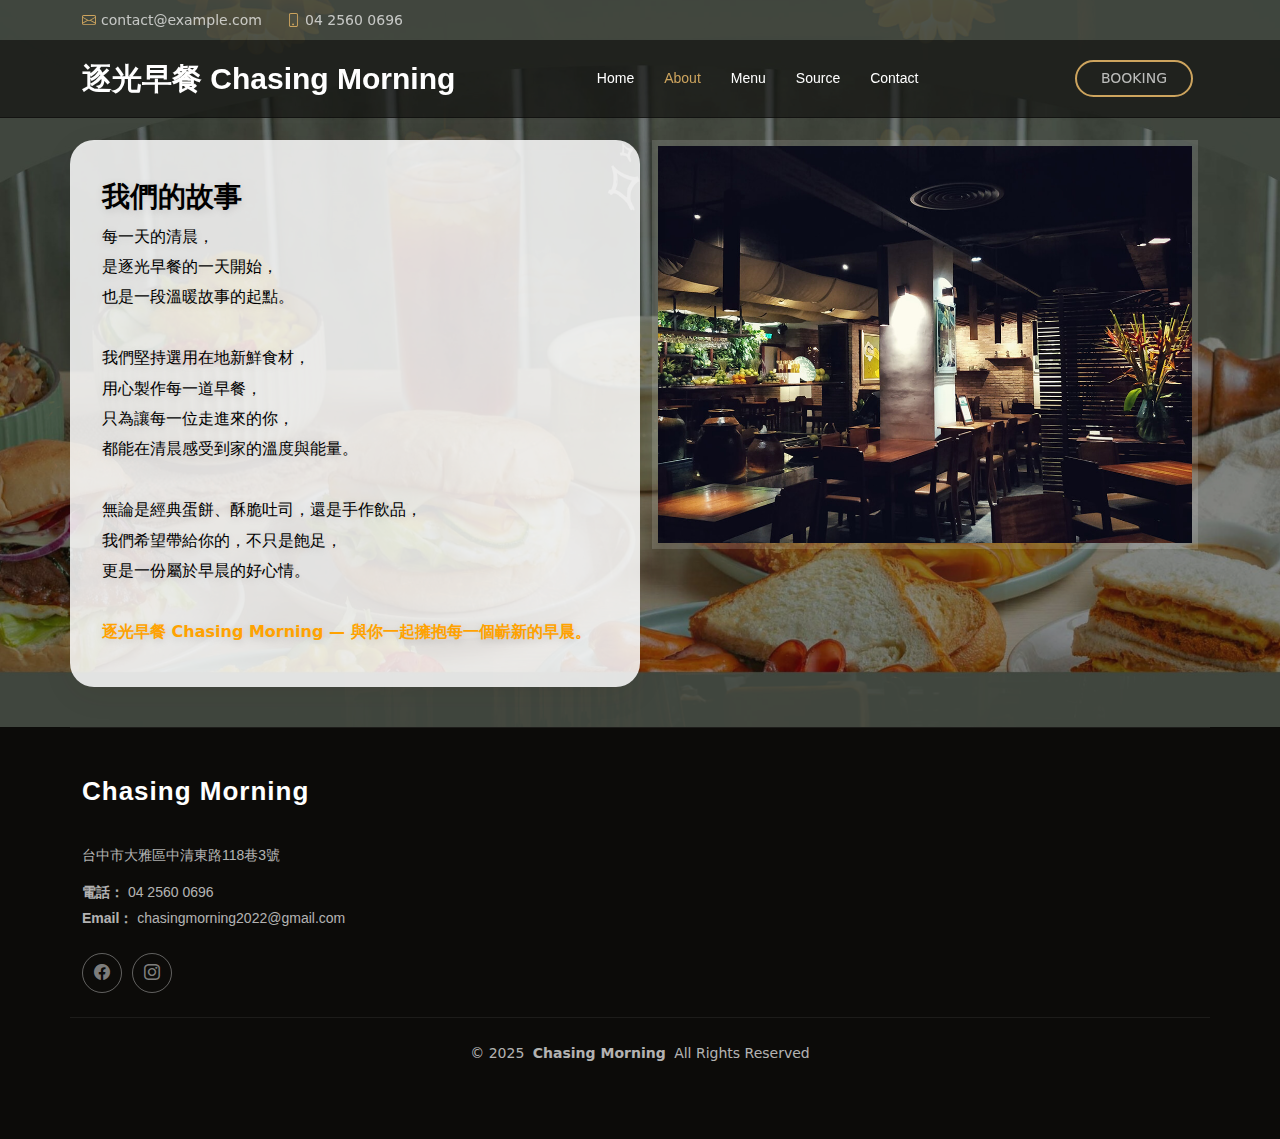
<file: about.html>
<!DOCTYPE html>
<html lang="en">

<head>
  <meta charset="utf-8">
  <meta content="width=device-width, initial-scale=1.0" name="viewport">
  <title>About - 逐光早餐 Chasing Morning</title>
  <meta name="description" content="">
  <meta name="keywords" content="">

  <link href="assets/img/favicon.png" rel="icon">
  <link href="assets/img/apple-touch-icon.png" rel="apple-touch-icon">

  <link href="C:/Users/user/OneDrive/文件/web_class/web_class/assets/css/google.css" rel="stylesheet">

  <link href="assets/vendor/bootstrap/css/bootstrap.min.css" rel="stylesheet">
  <link href="assets/vendor/bootstrap-icons/bootstrap-icons.css" rel="stylesheet">
  <link href="assets/vendor/aos/aos.css" rel="stylesheet">
  <link href="assets/vendor/glightbox/css/glightbox.min.css" rel="stylesheet">
  <link href="assets/vendor/swiper/swiper-bundle.min.css" rel="stylesheet">
  <link href="assets/css/main.css" rel="stylesheet">
</head>

<body class="index-page">

  <header id="header" class="header fixed-top">
    <div class="topbar d-flex align-items-center">
      <div class="container d-flex justify-content-center justify-content-md-between">
        <div class="contact-info d-flex align-items-center">
          <i class="bi bi-envelope d-flex align-items-center"><a
              href="mailto:contact@example.com">contact@example.com</a></i>
          <i class="bi bi-phone d-flex align-items-center ms-4"><span>04 2560 0696</span></i>
        </div>

      </div>
    </div>

    <div class="branding d-flex align-items-cente">
      <div class="container position-relative d-flex align-items-center justify-content-between">
        <a href="index.html" class="logo d-flex align-items-center me-auto me-xl-0">
          <h1 class="sitename">逐光早餐 Chasing Morning</h1>
        </a>

        <nav id="navmenu" class="navmenu">
          <ul>
            <li><a href="index.html">Home</a></li>
            <li><a href="about.html" class="active">About</a></li>
            <li><a href="menu.html">Menu</a></li>
            <li><a href="source.html">Source</a></li>
            <li><a href="contact.html">Contact</a></li>
          </ul>
          <i class="mobile-nav-toggle d-xl-none bi bi-list"></i>
        </nav>

        <a class="btn-book-a-table d-none d-xl-block"
          href="https://store.dudooeat.com/order/store/d5d307f9c2fc49539fd264af4d002d54">Booking</a>
      </div>
    </div>
  </header>

  <main class="main">

<section id="about" class="about section" style="position: relative; padding-top: 140px; padding-bottom: 40px;">
  <!-- 背景圖片 -->
  <div class="about-overlay" style="
    background: url('assets/img/cover.jpg') center/cover no-repeat;
    position: absolute;
    top: 0; left: 0; right: 0; bottom: 0;
    z-index: 1;
    opacity: 0.5;
  "></div>

  <div class="container" style="position: relative; z-index: 2;">
    <div class="row gy-4">
      <div class="col-lg-6 order-1 order-lg-2">
        <img src="assets/img/about.jpg" class="img-fluid about-img" alt="逐光早餐內部空間">
      </div>
      <div class="col-lg-6 order-2 order-lg-1 content">
        <h3 style="color: #000000;">我們的故事</h3>
        <p style="color: #000000; line-height: 1.9;">
          每一天的清晨，<br>
          是逐光早餐的一天開始，<br>
          也是一段溫暖故事的起點。<br><br>
          我們堅持選用在地新鮮食材，<br>
          用心製作每一道早餐，<br>
          只為讓每一位走進來的你，<br>
          都能在清晨感受到家的溫度與能量。<br><br>
          無論是經典蛋餅、酥脆吐司，還是手作飲品，<br>
          我們希望帶給你的，不只是飽足，<br>
          更是一份屬於早晨的好心情。<br><br>
          <span style="font-weight:600; color:#ffa200;">
            逐光早餐 Chasing Morning — 與你一起擁抱每一個嶄新的早晨。
          </span>
        </p>
      </div>
    </div>
  </div>
</section>



  </main>

  <footer id="footer" class="footer">
    <div class="container footer-top">
      <div class="row gy-4">
        <div class="col-lg-4 col-md-6 footer-about">
          <a href="index.html" class="logo d-flex align-items-center"><span class="sitename">Chasing Morning</span></a>
          <div class="footer-contact pt-3">
            <p>台中市大雅區中清東路118巷3號</p>
            <p class="mt-3"><strong>電話：</strong> <span>04 2560 0696</span></p>
            <p><strong>Email：</strong> <span>chasingmorning2022@gmail.com</span></p>
          </div>
          <div class="social-links d-flex mt-4">
            <a href="https://www.facebook.com/chasingmorning2022/"><i class="bi bi-facebook"></i></a>
            <a href="https://www.instagram.com/chasing_morning/"><i class="bi bi-instagram"></i></a>
          </div>
        </div>
      </div>
    </div>
    <div class="container copyright text-center mt-4">
      <p>© 2025 <strong class="px-1">Chasing Morning</strong> All Rights Reserved</p>
    </div>
  </footer>

  <!-- Vendor JS Files -->
  <script src="assets/vendor/bootstrap/js/bootstrap.bundle.min.js"></script>
  <script src="assets/vendor/php-email-form/validate.js"></script>
  <script src="assets/vendor/aos/aos.js"></script>
  <script src="assets/vendor/glightbox/js/glightbox.min.js"></script>
  <script src="assets/vendor/imagesloaded/imagesloaded.pkgd.min.js"></script>
  <script src="assets/vendor/isotope-layout/isotope.pkgd.min.js"></script>
  <script src="assets/vendor/swiper/swiper-bundle.min.js"></script>
  <script src="assets/js/main.js"></script>

</body>

</html>
</file>
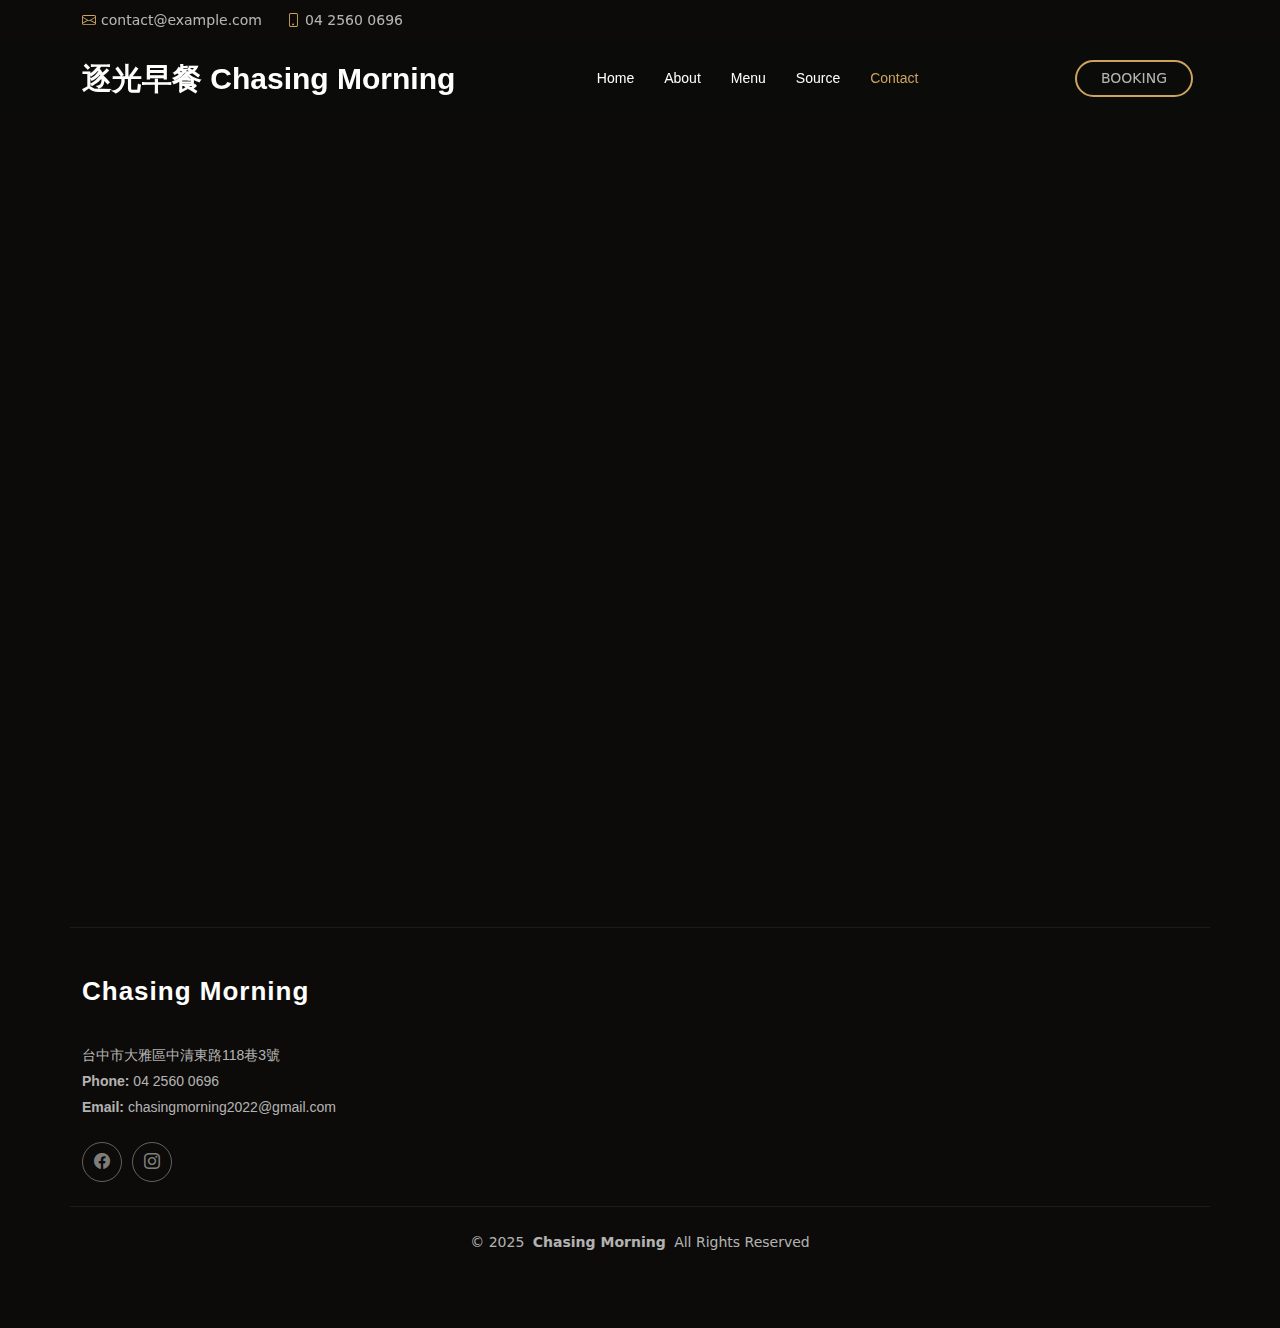
<file: contact.html>
<!DOCTYPE html>
<html lang="en">

<head>
  <meta charset="utf-8">
  <meta content="width=device-width, initial-scale=1.0" name="viewport">
  <title>Contact - 逐光早餐 Chasing Morning</title>
  <meta name="description" content="">
  <meta name="keywords" content="">

  <link href="assets/img/favicon.png" rel="icon">
  <link href="assets/img/apple-touch-icon.png" rel="apple-touch-icon">

  <link href="C:/Users/user/OneDrive/文件/web_class/web_class/assets/css/google.css" rel="stylesheet">

  <link href="assets/vendor/bootstrap/css/bootstrap.min.css" rel="stylesheet">
  <link href="assets/vendor/bootstrap-icons/bootstrap-icons.css" rel="stylesheet">
  <link href="assets/vendor/aos/aos.css" rel="stylesheet">
  <link href="assets/vendor/glightbox/css/glightbox.min.css" rel="stylesheet">
  <link href="assets/vendor/swiper/swiper-bundle.min.css" rel="stylesheet">
  <link href="assets/css/main.css" rel="stylesheet">
</head>

<body class="index-page">

  <!-- ======= Header ======= -->
  <header id="header" class="header fixed-top">
    <div class="topbar d-flex align-items-center">
      <div class="container d-flex justify-content-center justify-content-md-between">
        <div class="contact-info d-flex align-items-center">
          <i class="bi bi-envelope d-flex align-items-center"><a
              href="mailto:contact@example.com">contact@example.com</a></i>
          <i class="bi bi-phone d-flex align-items-center ms-4"><span>04 2560 0696</span></i>
        </div>
        
      </div>
    </div>

    <div class="branding d-flex align-items-cente">
      <div class="container position-relative d-flex align-items-center justify-content-between">
        <a href="index.html" class="logo d-flex align-items-center me-auto me-xl-0">
          <h1 class="sitename">逐光早餐 Chasing Morning</h1>
        </a>

        <nav id="navmenu" class="navmenu">
          <ul>
            <li><a href="index.html">Home</a></li>
            <li><a href="about.html">About</a></li>
            <li><a href="menu.html">Menu</a></li>
            <li><a href="source.html">Source</a></li>
            <li><a href="contact.html" class="active">Contact</a></li>
          </ul>
          <i class="mobile-nav-toggle d-xl-none bi bi-list"></i>
        </nav>

        <a class="btn-book-a-table d-none d-xl-block"
          href="https://store.dudooeat.com/order/store/d5d307f9c2fc49539fd264af4d002d54">Booking</a>
      </div>
    </div>
  </header><!-- End Header -->

  <main class="main">

    <!-- ======= Book A Table Section ======= -->
    <section id="book-a-table" class="book-a-table section">
      <iframe
        src="https://www.google.com/maps/embed?pb=!1m18!1m12!1m3!1d3638.5599373495606!2d120.64596707590752!3d24.222187270499653!2m3!1f0!2f0!3f0!3m2!1i1024!2i768!4f13.1!3m3!1m2!1s0x346917b7aba292d7%3A0x8fb8da4afc107de4!2z6YCQ5YWJ5pep6aSQIO-9nCDlj7DkuK3lpKfpm4XvvIjlhazkvJHml6Xoq4vopovlhazlkYrvvIk!5e0!3m2!1szh-TW!2stw!4v1748431512292!5m2!1szh-TW!2stw"
        width="1920" height="800" style="border:0; padding: 30px;" allowfullscreen="" loading="lazy"
        referrerpolicy="no-referrer-when-downgrade"></iframe>
    </section><!-- End Book A Table Section -->


  </main>

  <footer id="footer" class="footer">
    <div class="container footer-top">
      <div class="row gy-4">
        <div class="col-lg-4 col-md-6 footer-about">
          <a href="index.html" class="logo d-flex align-items-center"><span class="sitename">Chasing Morning</span></a>
          <div class="footer-contact pt-3">
            <p>台中市大雅區中清東路118巷3號</p>
            <p><strong>Phone:</strong> 04 2560 0696</p>
            <p><strong>Email:</strong> chasingmorning2022@gmail.com</p>
          </div>
          <div class="social-links d-flex mt-4">
            <a href="https://www.facebook.com/chasingmorning2022/"><i class="bi bi-facebook"></i></a>
            <a href="https://www.instagram.com/chasing_morning/"><i class="bi bi-instagram"></i></a>
          </div>
        </div>
      </div>
    </div>
    <div class="container copyright text-center mt-4">
      <p>© 2025 <strong class="px-1">Chasing Morning</strong> All Rights Reserved</p>
    </div>
  </footer>

  <script src="assets/vendor/bootstrap/js/bootstrap.bundle.min.js"></script>
  <script src="assets/vendor/php-email-form/validate.js"></script>
  <script src="assets/vendor/aos/aos.js"></script>
  <script src="assets/vendor/glightbox/js/glightbox.min.js"></script>
  <script src="assets/vendor/imagesloaded/imagesloaded.pkgd.min.js"></script>
  <script src="assets/vendor/isotope-layout/isotope.pkgd.min.js"></script>
  <script src="assets/vendor/swiper/swiper-bundle.min.js"></script>
  <script src="assets/js/main.js"></script>

</body>

</html>
</file>
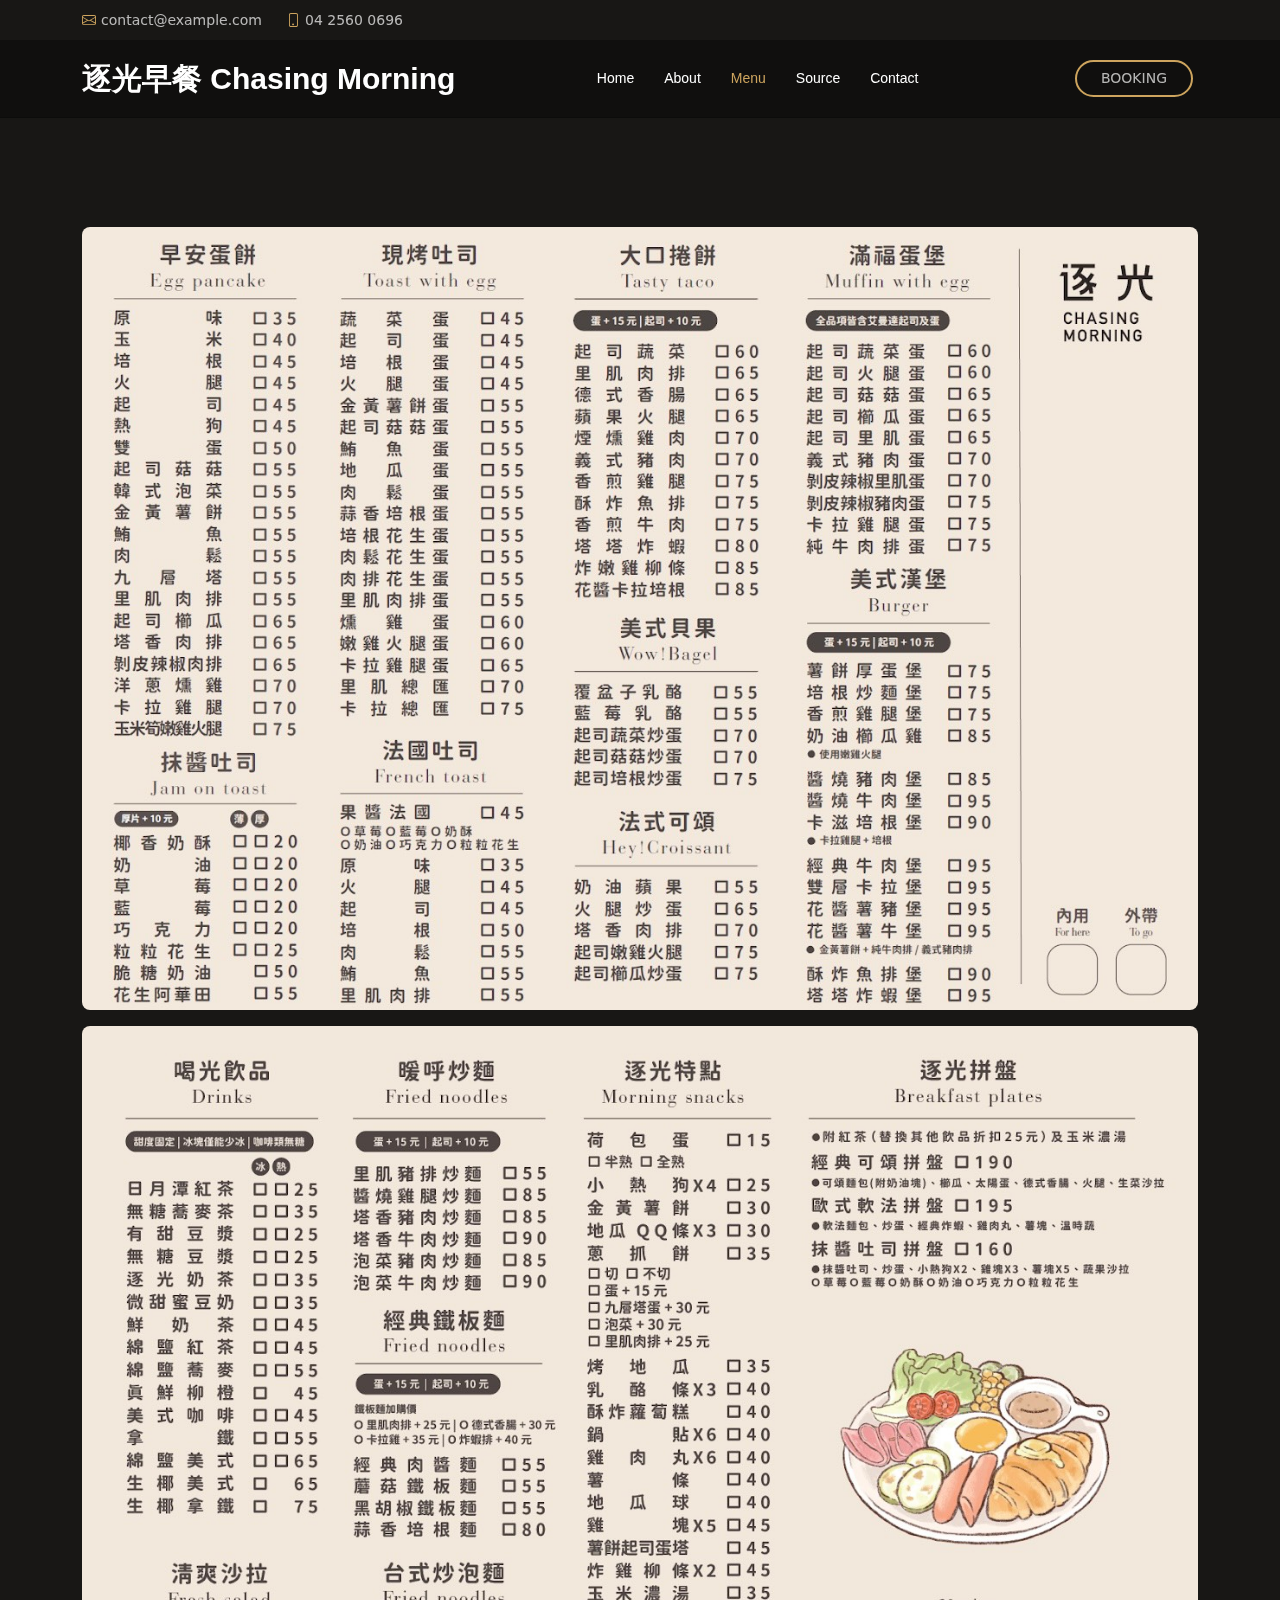
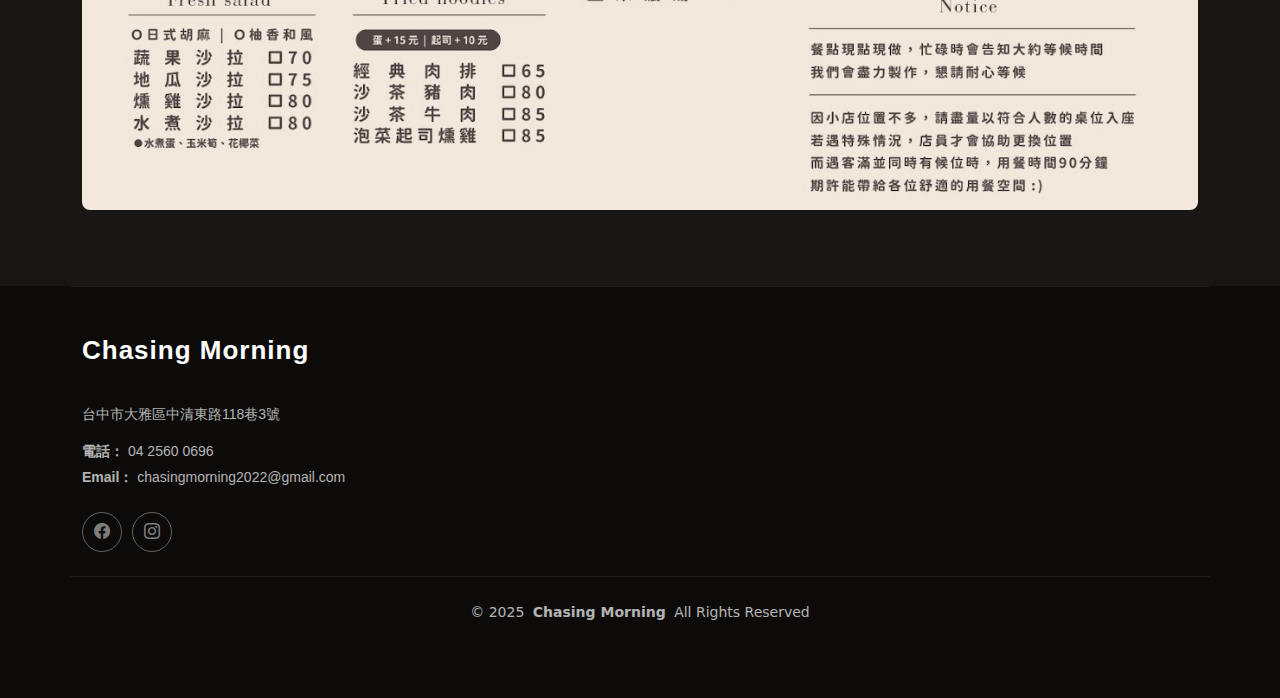
<file: menu.html>
<!DOCTYPE html>
<html lang="en">

<head>
  <meta charset="utf-8">
  <meta content="width=device-width, initial-scale=1.0" name="viewport">
  <title>Menu - 逐光早餐 Chasing Morning</title>
  <meta name="description" content="">
  <meta name="keywords" content="">

  <link href="assets/img/favicon.png" rel="icon">
  <link href="assets/img/apple-touch-icon.png" rel="apple-touch-icon">

  <link href="C:/Users/user/OneDrive/文件/web_class/web_class/assets/css/google.css" rel="stylesheet">

  <link href="assets/vendor/bootstrap/css/bootstrap.min.css" rel="stylesheet">
  <link href="assets/vendor/bootstrap-icons/bootstrap-icons.css" rel="stylesheet">
  <link href="assets/vendor/aos/aos.css" rel="stylesheet">
  <link href="assets/vendor/glightbox/css/glightbox.min.css" rel="stylesheet">
  <link href="assets/vendor/swiper/swiper-bundle.min.css" rel="stylesheet">
  <link href="assets/css/main.css" rel="stylesheet">
</head>

<body class="index-page">

  <header id="header" class="header fixed-top">
    <div class="topbar d-flex align-items-center">
      <div class="container d-flex justify-content-center justify-content-md-between">
        <div class="contact-info d-flex align-items-center">
          <i class="bi bi-envelope d-flex align-items-center"><a
              href="mailto:contact@example.com">contact@example.com</a></i>
          <i class="bi bi-phone d-flex align-items-center ms-4"><span>04 2560 0696</span></i>
        </div>
        
      </div>
    </div>

    <div class="branding d-flex align-items-cente">
      <div class="container position-relative d-flex align-items-center justify-content-between">
        <a href="index.html" class="logo d-flex align-items-center me-auto me-xl-0">
          <h1 class="sitename">逐光早餐 Chasing Morning</h1>
        </a>

        <nav id="navmenu" class="navmenu">
          <ul>
            <li><a href="index.html">Home</a></li>
            <li><a href="about.html">About</a></li>
            <li><a href="menu.html" class="active">Menu</a></li>
            <li><a href="source.html">Source</a></li>
            <li><a href="contact.html">Contact</a></li>
          </ul>
          <i class="mobile-nav-toggle d-xl-none bi bi-list"></i>
        </nav>

        <a class="btn-book-a-table d-none d-xl-block"
          href="https://store.dudooeat.com/order/store/d5d307f9c2fc49539fd264af4d002d54">Booking</a>
      </div>
    </div>
  </header>

  <main class="main">

    <!-- ======= Menu Section ======= -->
    <section id="menu" class="menu section">
      <div class="container section-title" data-aos="fade-up">
        <h2>Menu</h2>
        <p>Check Our Tasty Menu</p>
      </div>

      <div class="container isotope-layout" data-default-filter="*" data-layout="masonry" data-sort="original-order">
        <div class="row" data-aos="fade-up" data-aos-delay="100">
          <div class="col-lg-12 d-flex justify-content-center">
            <ul class="menu-filters isotope-filters">
              <li data-filter="*" class="filter-active">All</li>
              <li data-filter=".filter-starters">Starters</li>
              <li data-filter=".filter-salads">Salads</li>
              <li data-filter=".filter-specialty">Specialty</li>
            </ul>
          </div>
        </div>

        <div class="banner-container">
          <img src="assets/img/menu.jpg" alt="主Banner" class="banner-img" />
          <img src="assets/img/menu2.jpg" alt="副Banner" class="banner-img" />
        </div>
      </div>
    </section><!-- End Menu Section -->

  </main>

  <footer id="footer" class="footer">
    <div class="container footer-top">
      <div class="row gy-4">
        <div class="col-lg-4 col-md-6 footer-about">
          <a href="index.html" class="logo d-flex align-items-center"><span class="sitename">Chasing Morning</span></a>
          <div class="footer-contact pt-3">
            <p>台中市大雅區中清東路118巷3號</p>
            <p class="mt-3"><strong>電話：</strong> <span>04 2560 0696</span></p>
            <p><strong>Email：</strong> <span>chasingmorning2022@gmail.com</span></p>
          </div>
          <div class="social-links d-flex mt-4">
            <a href="https://www.facebook.com/chasingmorning2022/"><i class="bi bi-facebook"></i></a>
            <a href="https://www.instagram.com/chasing_morning/"><i class="bi bi-instagram"></i></a>
          </div>
        </div>
      </div>
    </div>
    <div class="container copyright text-center mt-4">
      <p>© 2025 <strong class="px-1">Chasing Morning</strong> All Rights Reserved</p>
    </div>
  </footer>

  <script src="assets/vendor/bootstrap/js/bootstrap.bundle.min.js"></script>
  <script src="assets/vendor/php-email-form/validate.js"></script>
  <script src="assets/vendor/aos/aos.js"></script>
  <script src="assets/vendor/glightbox/js/glightbox.min.js"></script>
  <script src="assets/vendor/imagesloaded/imagesloaded.pkgd.min.js"></script>
  <script src="assets/vendor/isotope-layout/isotope.pkgd.min.js"></script>
  <script src="assets/vendor/swiper/swiper-bundle.min.js"></script>
  <script src="assets/js/main.js"></script>

</body>

</html>
</file>
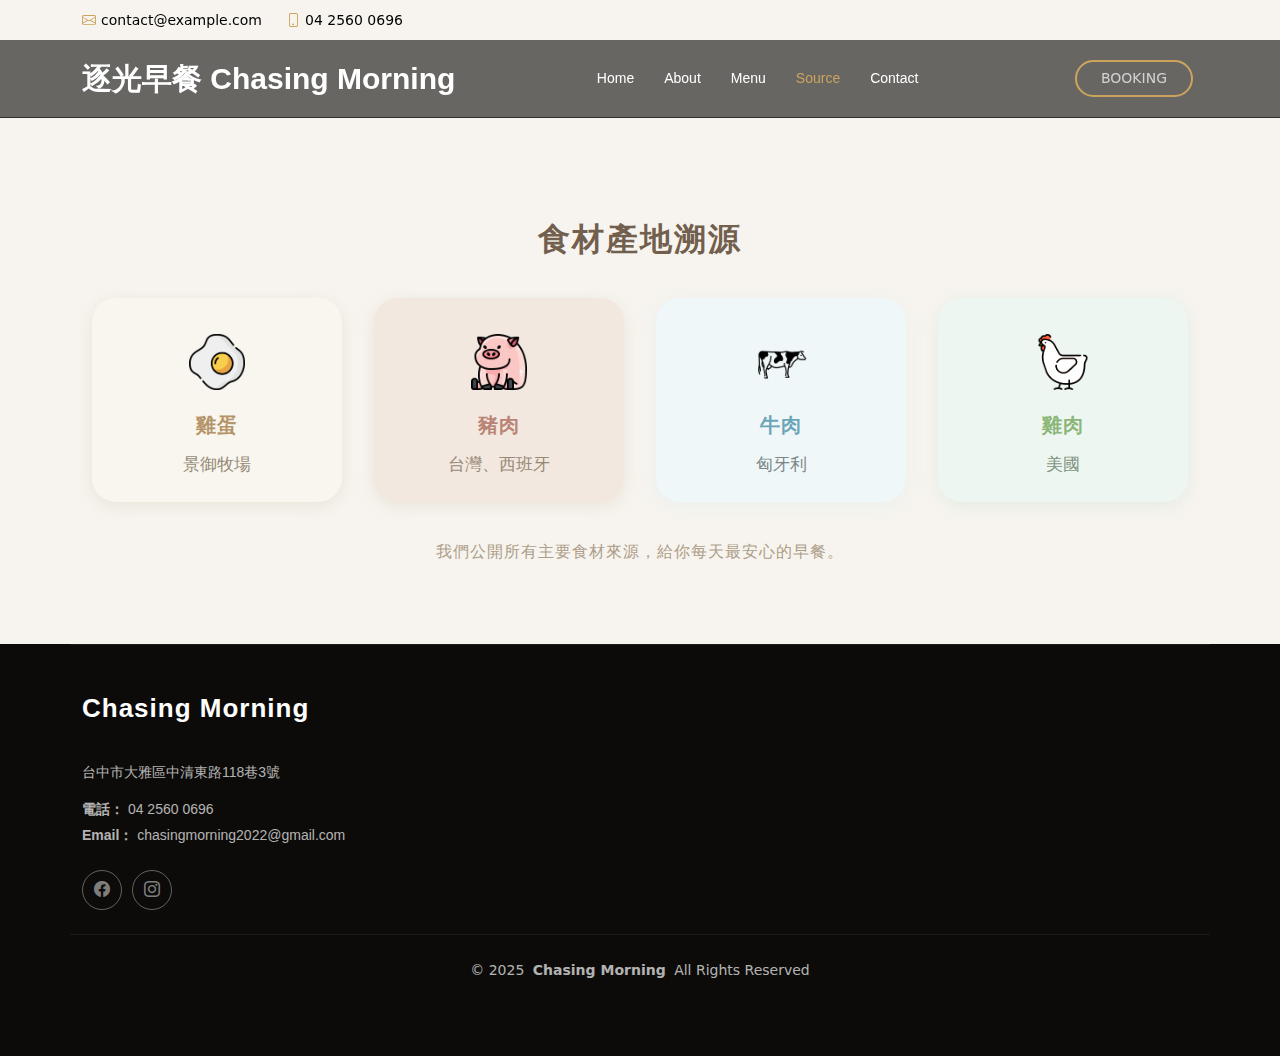
<file: source.html>
<!DOCTYPE html>
<html lang="en">

<head>
  <meta charset="utf-8">
  <meta content="width=device-width, initial-scale=1.0" name="viewport">
  <title>Source - 逐光早餐 Chasing Morning</title>
  <meta name="description" content="">
  <meta name="keywords" content="">

  <link href="assets/img/favicon.png" rel="icon">
  <link href="assets/img/apple-touch-icon.png" rel="apple-touch-icon">

  <link href="C:/Users/user/OneDrive/文件/web_class/web_class/assets/css/google.css" rel="stylesheet">

  <link href="assets/vendor/bootstrap/css/bootstrap.min.css" rel="stylesheet">
  <link href="assets/vendor/bootstrap-icons/bootstrap-icons.css" rel="stylesheet">
  <link href="assets/vendor/aos/aos.css" rel="stylesheet">
  <link href="assets/vendor/glightbox/css/glightbox.min.css" rel="stylesheet">
  <link href="assets/vendor/swiper/swiper-bundle.min.css" rel="stylesheet">
  <link href="assets/css/main.css" rel="stylesheet">
</head>

<body class="index-page">

  <!-- ======= Header ======= -->
  <header id="header" class="header fixed-top">
    <div class="topbar d-flex align-items-center">
      <div class="container d-flex justify-content-center justify-content-md-between">
        <div class="contact-info d-flex align-items-center">
          <i class="bi bi-envelope d-flex align-items-center"><a
              href="mailto:contact@example.com" style="color: black;">contact@example.com</a></i>
          <i class="bi bi-phone d-flex align-items-center ms-4"><span style="color: black;">04 2560 0696</span></i>
        </div>

      </div>
    </div>

    <div class="branding d-flex align-items-cente">
      <div class="container position-relative d-flex align-items-center justify-content-between">
        <a href="index.html" class="logo d-flex align-items-center me-auto me-xl-0">
          <h1 class="sitename">逐光早餐 Chasing Morning</h1>
        </a>

        <nav id="navmenu" class="navmenu">
          <ul>
            <li><a href="index.html">Home</a></li>
            <li><a href="about.html">About</a></li>
            <li><a href="menu.html">Menu</a></li>
            <li><a href="source.html" class="active">Source</a></li>
            <li><a href="contact.html">Contact</a></li>
          </ul>
          <i class="mobile-nav-toggle d-xl-none bi bi-list"></i>
        </nav>

        <a class="btn-book-a-table d-none d-xl-block"
          href="https://store.dudooeat.com/order/store/d5d307f9c2fc49539fd264af4d002d54">Booking</a>
      </div>
    </div>
  </header><!-- End Header -->

  <main class="main">

    <!-- ======= Source Section ======= -->
    <section id="source" style="background: #f7f4ef; padding: 80px 0;">
  <div class="container">
    <h2 style="font-family:'Noto Serif TC',serif;font-weight:700;color:#725f4e;letter-spacing:2px;margin-bottom:2.5rem;text-align:center;padding-top: 140px">
      食材產地溯源
    </h2>
    <div style="display: flex; flex-wrap: wrap; justify-content: center; gap: 32px;">
      <!-- 雞蛋卡片 -->
      <div style="background: #f8f6ee; border-radius: 1.5rem; box-shadow:0 4px 16px #d4cdb560; width: 250px; padding: 36px 20px 24px; text-align:center; display:flex;flex-direction:column;align-items:center;">
        <img src="assets/img/egg.png" alt="雞蛋" style="width:56px; margin-bottom:20px; filter:grayscale(0.1)">
        <div style="font-family:'Noto Serif TC',serif;font-size:1.25rem;font-weight:700;letter-spacing:1px;color:#b49468;">雞蛋</div>
        <div style="margin:12px 0 0;color:#968a78;font-size:1.05rem;font-family:'Noto Serif TC',serif;">景御牧場</div>
      </div>
      <!-- 豬肉卡片 -->
      <div style="background: #f3e8df; border-radius: 1.5rem; box-shadow:0 4px 16px #d4cdb560; width: 250px; padding: 36px 20px 24px; text-align:center; display:flex;flex-direction:column;align-items:center;">
        <img src="assets/img/pig.png" alt="豬肉" style="width:56px; margin-bottom:20px; filter:grayscale(0.1)">
        <div style="font-family:'Noto Serif TC',serif;font-size:1.25rem;font-weight:700;letter-spacing:1px;color:#b98475;">豬肉</div>
        <div style="margin:12px 0 0;color:#968a78;font-size:1.05rem;font-family:'Noto Serif TC',serif;">台灣、西班牙</div>
      </div>
      <!-- 牛肉卡片 -->
      <div style="background: #f0f7f9; border-radius: 1.5rem; box-shadow:0 4px 16px #cbe7ec40; width: 250px; padding: 36px 20px 24px; text-align:center; display:flex;flex-direction:column;align-items:center;">
        <img src="assets/img/cow.png" alt="牛肉" style="width:56px; margin-bottom:20px; filter:grayscale(0.1)">
        <div style="font-family:'Noto Serif TC',serif;font-size:1.25rem;font-weight:700;letter-spacing:1px;color:#6ca5b7;">牛肉</div>
        <div style="margin:12px 0 0;color:#7c8888;font-size:1.05rem;font-family:'Noto Serif TC',serif;">匈牙利</div>
      </div>
      <!-- 雞肉卡片 -->
      <div style="background: #eef6f1; border-radius: 1.5rem; box-shadow:0 4px 16px #c6ded260; width: 250px; padding: 36px 20px 24px; text-align:center; display:flex;flex-direction:column;align-items:center;">
        <img src="assets/img/chicken.png" alt="雞肉" style="width:56px; margin-bottom:20px; filter:grayscale(0.1) brightness(1.3);">
        <div style="font-family:'Noto Serif TC',serif;font-size:1.25rem;font-weight:700;letter-spacing:1px;color:#8bb678;">雞肉</div>
        <div style="margin:12px 0 0;color:#7e947f;font-size:1.05rem;font-family:'Noto Serif TC',serif;">美國</div>
      </div>
    </div>
    <div style="margin-top:38px;text-align:center;color:#ad9e88;font-family:'Noto Serif TC',serif;letter-spacing:1px;font-size:1.03rem;">
      我們公開所有主要食材來源，給你每天最安心的早餐。
    </div>
  </div>
</section>


  </main>

  <!-- ======= Footer ======= -->
  <footer id="footer" class="footer">
    <div class="container footer-top">
      <div class="row gy-4">
        <div class="col-lg-4 col-md-6 footer-about">
          <a href="index.html" class="logo d-flex align-items-center"><span class="sitename">Chasing Morning</span></a>
          <div class="footer-contact pt-3">
            <p>台中市大雅區中清東路118巷3號</p>
            <p class="mt-3"><strong>電話：</strong> <span>04 2560 0696</span></p>
            <p><strong>Email：</strong> <span> chasingmorning2022@gmail.com</span></p>
          </div>
          <div class="social-links d-flex mt-4">
            <a href="https://www.facebook.com/chasingmorning2022/"><i class="bi bi-facebook"></i></a>
            <a href="https://www.instagram.com/chasing_morning/"><i class="bi bi-instagram"></i></a>
          </div>
        </div>
      </div>
    </div>
    <div class="container copyright text-center mt-4">
      <p>© 2025 <strong class="px-1">Chasing Morning</strong> All Rights Reserved</p>
    </div>
  </footer>

  <script src="assets/vendor/bootstrap/js/bootstrap.bundle.min.js"></script>
  <script src="assets/vendor/php-email-form/validate.js"></script>
  <script src="assets/vendor/aos/aos.js"></script>
  <script src="assets/vendor/glightbox/js/glightbox.min.js"></script>
  <script src="assets/vendor/imagesloaded/imagesloaded.pkgd.min.js"></script>
  <script src="assets/vendor/isotope-layout/isotope.pkgd.min.js"></script>
  <script src="assets/vendor/swiper/swiper-bundle.min.js"></script>
  <script src="assets/js/main.js"></script>

</body>

</html>
</file>
<file: assets/css/main.css>
/**
* Template Name: Restaurantly
* Template URL: https://bootstrapmade.com/restaurantly-restaurant-template/
* Updated: Aug 07 2024 with Bootstrap v5.3.3
* Author: BootstrapMade.com
* License: https://bootstrapmade.com/license/
*/

/*--------------------------------------------------------------
# Font & Color Variables
# Help: https://bootstrapmade.com/color-system/
--------------------------------------------------------------*/
/* Fonts */
:root {
  --default-font: "Roboto",  system-ui, -apple-system, "Segoe UI", Roboto, "Helvetica Neue", Arial, "Noto Sans", "Liberation Sans", sans-serif, "Apple Color Emoji", "Segoe UI Emoji", "Segoe UI Symbol", "Noto Color Emoji";
  --heading-font: "Playfair Display",  sans-serif;
  --nav-font: "Poppins",  sans-serif;
}

/* Global Colors - The following color variables are used throughout the website. Updating them here will change the color scheme of the entire website */
:root { 
  --background-color: #0c0b09; /* Background color for the entire website, including individual sections */
  --default-color: rgba(255, 255, 255, 0.7); /* Default color used for the majority of the text content across the entire website */
  --heading-color: #ffffff; /* Color for headings, subheadings and title throughout the website */
  --accent-color: #cda45e; /* Accent color that represents your brand on the website. It's used for buttons, links, and other elements that need to stand out */
  --surface-color: #29261f; /* The surface color is used as a background of boxed elements within sections, such as cards, icon boxes, or other elements that require a visual separation from the global background. */
  --contrast-color: #0c0b09; /* Contrast color for text, ensuring readability against backgrounds of accent, heading, or default colors. */
}

/* Nav Menu Colors - The following color variables are used specifically for the navigation menu. They are separate from the global colors to allow for more customization options */
:root {
  --nav-color: #ffffff;  /* The default color of the main navmenu links */
  --nav-hover-color: #cda45e; /* Applied to main navmenu links when they are hovered over or active */
  --nav-mobile-background-color: #29261f; /* Used as the background color for mobile navigation menu */
  --nav-dropdown-background-color: #29261f; /* Used as the background color for dropdown items that appear when hovering over primary navigation items */
  --nav-dropdown-color: #ffffff; /* Used for navigation links of the dropdown items in the navigation menu. */
  --nav-dropdown-hover-color: #cda45e; /* Similar to --nav-hover-color, this color is applied to dropdown navigation links when they are hovered over. */
}

/* Color Presets - These classes override global colors when applied to any section or element, providing reuse of the sam color scheme. */

.light-background {
  --background-color: #29261f;
  --surface-color: #464135;
}

.dark-background {
  --background-color: #000000;
  --default-color: #ffffff;
  --heading-color: #ffffff;
  --surface-color: #1a1a1a;
  --contrast-color: #ffffff;
}

/* Smooth scroll */
:root {
  scroll-behavior: smooth;
}

/*--------------------------------------------------------------
# General Styling & Shared Classes
--------------------------------------------------------------*/
body {
  color: var(--default-color);
  background-color: var(--background-color);
  font-family: var(--default-font);
}

a {
  color: var(--accent-color);
  text-decoration: none;
  transition: 0.3s;
}

a:hover {
  color: color-mix(in srgb, var(--accent-color), transparent 25%);
  text-decoration: none;
}

h1,
h2,
h3,
h4,
h5,
h6 {
  color: var(--heading-color);
  font-family: var(--heading-font);
}

/* PHP Email Form Messages
------------------------------*/
.php-email-form .error-message {
  display: none;
  background: #df1529;
  color: #ffffff;
  text-align: left;
  padding: 15px;
  margin-bottom: 24px;
  font-weight: 600;
}

.php-email-form .sent-message {
  display: none;
  color: #ffffff;
  background: #059652;
  text-align: center;
  padding: 15px;
  margin-bottom: 24px;
  font-weight: 600;
}

.php-email-form .loading {
  display: none;
  background: var(--surface-color);
  text-align: center;
  padding: 15px;
  margin-bottom: 24px;
}

.php-email-form .loading:before {
  content: "";
  display: inline-block;
  border-radius: 50%;
  width: 24px;
  height: 24px;
  margin: 0 10px -6px 0;
  border: 3px solid var(--accent-color);
  border-top-color: var(--surface-color);
  animation: php-email-form-loading 1s linear infinite;
}

@keyframes php-email-form-loading {
  0% {
    transform: rotate(0deg);
  }

  100% {
    transform: rotate(360deg);
  }
}

/* Pulsating Play Button
------------------------------*/
.pulsating-play-btn {
  width: 94px;
  height: 94px;
  background: radial-gradient(var(--accent-color) 50%, color-mix(in srgb, var(--accent-color), transparent 75%) 52%);
  border-radius: 50%;
  display: block;
  position: relative;
  overflow: hidden;
}

.pulsating-play-btn:before {
  content: "";
  position: absolute;
  width: 120px;
  height: 120px;
  animation-delay: 0s;
  animation: pulsate-play-btn 2s;
  animation-direction: forwards;
  animation-iteration-count: infinite;
  animation-timing-function: steps;
  opacity: 1;
  border-radius: 50%;
  border: 5px solid color-mix(in srgb, var(--accent-color), transparent 30%);
  top: -15%;
  left: -15%;
  background: rgba(198, 16, 0, 0);
}

.pulsating-play-btn:after {
  content: "";
  position: absolute;
  left: 50%;
  top: 50%;
  transform: translateX(-40%) translateY(-50%);
  width: 0;
  height: 0;
  border-top: 10px solid transparent;
  border-bottom: 10px solid transparent;
  border-left: 15px solid #fff;
  z-index: 100;
  transition: all 400ms cubic-bezier(0.55, 0.055, 0.675, 0.19);
}

.pulsating-play-btn:hover:before {
  content: "";
  position: absolute;
  left: 50%;
  top: 50%;
  transform: translateX(-40%) translateY(-50%);
  width: 0;
  height: 0;
  border: none;
  border-top: 10px solid transparent;
  border-bottom: 10px solid transparent;
  border-left: 15px solid #fff;
  z-index: 200;
  animation: none;
  border-radius: 0;
}

.pulsating-play-btn:hover:after {
  border-left: 15px solid var(--accent-color);
  transform: scale(20);
}

@keyframes pulsate-play-btn {
  0% {
    transform: scale(0.6, 0.6);
    opacity: 1;
  }

  100% {
    transform: scale(1, 1);
    opacity: 0;
  }
}

/*--------------------------------------------------------------
# Global Header
--------------------------------------------------------------*/
.header {
  --background-color: rgba(12, 11, 9, 0.61);
  color: var(--default-color);
  transition: all 0.5s;
  z-index: 997;
}

.header .topbar {
  height: 40px;
  padding: 0;
  font-size: 14px;
  transition: all 0.5s;
}

.header .topbar .contact-info i {
  font-style: normal;
  color: var(--accent-color);
}

.header .topbar .contact-info i a,
.header .topbar .contact-info i span {
  padding-left: 5px;
  color: var(--default-color);
}

@media (max-width: 575px) {

  .header .topbar .contact-info i a,
  .header .topbar .contact-info i span {
    font-size: 13px;
  }
}

.header .topbar .contact-info i a {
  line-height: 0;
  transition: 0.3s;
}

.header .topbar .contact-info i a:hover {
  color: var(--accent-color);
  text-decoration: underline;
}

.header .topbar .languages ul {
  display: flex;
  flex-wrap: wrap;
  list-style: none;
  padding: 0;
  margin: 0;
  color: var(--accent-color);
}

.header .topbar .languages ul a {
  color: var(--default-color);
}

.header .topbar .languages ul a:hover {
  color: var(--accent-color);
}

.header .topbar .languages ul li+li {
  padding-left: 10px;
}

.header .topbar .languages ul li+li::before {
  display: inline-block;
  padding-right: 10px;
  color: color-mix(in srgb, var(--default-color), transparent 10%);
  content: "/";
}

.header .branding {
  background-color: var(--background-color);
  min-height: 60px;
  padding: 10px 0;
  transition: 0.3s;
  border-bottom: 1px solid var(--background-color);
}

.header .logo {
  line-height: 1;
}

.header .logo img {
  max-height: 36px;
  margin-right: 8px;
}

.header .logo h1 {
  font-size: 30px;
  margin: 0;
  font-weight: 700;
  color: var(--heading-color);
}

.header .btn-book-a-table,
.header .btn-book-a-table:focus {
  color: var(--default-color);
  border: 2px solid var(--accent-color);
  text-transform: uppercase;
  font-size: 14px;
  padding: 6px 24px;
  margin: 0 5px 0 30px;
  border-radius: 50px;
  transition: 0.3s;
}

.header .btn-book-a-table:hover,
.header .btn-book-a-table:focus:hover {
  color: var(--default-color);
  background: var(--accent-color);
}

.scrolled .header .topbar {
  height: 0;
  visibility: hidden;
  overflow: hidden;
}

.scrolled .header .branding {
  border-color: color-mix(in srgb, var(--accent-color), transparent 80%);
}

/* Global Header on Scroll
------------------------------*/
.scrolled .header {
  --background-color: #0c0b09;
}

/*--------------------------------------------------------------
# Navigation Menu
--------------------------------------------------------------*/
/* Navmenu - Desktop */
@media (min-width: 1200px) {
  .navmenu {
    padding: 0;
  }

  .navmenu ul {
    margin: 0;
    padding: 0;
    display: flex;
    list-style: none;
    align-items: center;
  }

  .navmenu li {
    position: relative;
  }

  .navmenu a,
  .navmenu a:focus {
    color: var(--nav-color);
    padding: 18px 15px;
    font-size: 14px;
    font-family: var(--nav-font);
    font-weight: 400;
    display: flex;
    align-items: center;
    justify-content: space-between;
    white-space: nowrap;
    transition: 0.3s;
  }

  .navmenu a i,
  .navmenu a:focus i {
    font-size: 12px;
    line-height: 0;
    margin-left: 5px;
    transition: 0.3s;
  }

  .navmenu li:last-child a {
    padding-right: 0;
  }

  .navmenu li:hover>a,
  .navmenu .active,
  .navmenu .active:focus {
    color: var(--nav-hover-color);
  }

  .navmenu .dropdown ul {
    margin: 0;
    padding: 10px 0;
    background: var(--nav-dropdown-background-color);
    display: block;
    position: absolute;
    visibility: hidden;
    left: 14px;
    top: 130%;
    opacity: 0;
    transition: 0.3s;
    border-radius: 4px;
    z-index: 99;
  }

  .navmenu .dropdown ul li {
    min-width: 200px;
  }

  .navmenu .dropdown ul a {
    padding: 10px 20px;
    font-size: 15px;
    text-transform: none;
    color: var(--nav-dropdown-color);
  }

  .navmenu .dropdown ul a i {
    font-size: 12px;
  }

  .navmenu .dropdown ul a:hover,
  .navmenu .dropdown ul .active:hover,
  .navmenu .dropdown ul li:hover>a {
    color: var(--nav-dropdown-hover-color);
  }

  .navmenu .dropdown:hover>ul {
    opacity: 1;
    top: 100%;
    visibility: visible;
  }

  .navmenu .dropdown .dropdown ul {
    top: 0;
    left: -90%;
    visibility: hidden;
  }

  .navmenu .dropdown .dropdown:hover>ul {
    opacity: 1;
    top: 0;
    left: -100%;
    visibility: visible;
  }
}

/* Navmenu - Mobile */
@media (max-width: 1199px) {
  .mobile-nav-toggle {
    color: var(--nav-color);
    font-size: 28px;
    line-height: 0;
    margin-right: 10px;
    cursor: pointer;
    transition: color 0.3s;
  }

  .navmenu {
    padding: 0;
    z-index: 9997;
  }

  .navmenu ul {
    display: none;
    list-style: none;
    position: absolute;
    inset: 60px 20px 20px 20px;
    padding: 10px 0;
    margin: 0;
    border-radius: 6px;
    background-color: var(--nav-mobile-background-color);
    border: 1px solid color-mix(in srgb, var(--default-color), transparent 90%);
    overflow-y: auto;
    transition: 0.3s;
    z-index: 9998;
  }

  .navmenu a,
  .navmenu a:focus {
    color: var(--nav-dropdown-color);
    padding: 10px 20px;
    font-family: var(--nav-font);
    font-size: 17px;
    font-weight: 500;
    display: flex;
    align-items: center;
    justify-content: space-between;
    white-space: nowrap;
    transition: 0.3s;
  }

  .navmenu a i,
  .navmenu a:focus i {
    font-size: 12px;
    line-height: 0;
    margin-left: 5px;
    width: 30px;
    height: 30px;
    display: flex;
    align-items: center;
    justify-content: center;
    border-radius: 50%;
    transition: 0.3s;
    background-color: color-mix(in srgb, var(--accent-color), transparent 90%);
  }

  .navmenu a i:hover,
  .navmenu a:focus i:hover {
    background-color: var(--accent-color);
    color: var(--contrast-color);
  }

  .navmenu a:hover,
  .navmenu .active,
  .navmenu .active:focus {
    color: var(--nav-dropdown-hover-color);
  }

  .navmenu .active i,
  .navmenu .active:focus i {
    background-color: var(--accent-color);
    color: var(--contrast-color);
    transform: rotate(180deg);
  }

  .navmenu .dropdown ul {
    position: static;
    display: none;
    z-index: 99;
    padding: 10px 0;
    margin: 10px 20px;
    background-color: var(--nav-dropdown-background-color);
    border: 1px solid color-mix(in srgb, var(--default-color), transparent 90%);
    box-shadow: none;
    transition: all 0.5s ease-in-out;
  }

  .navmenu .dropdown ul ul {
    background-color: rgba(33, 37, 41, 0.1);
  }

  .navmenu .dropdown>.dropdown-active {
    display: block;
    background-color: rgba(33, 37, 41, 0.03);
  }

  .mobile-nav-active {
    overflow: hidden;
  }

  .mobile-nav-active .mobile-nav-toggle {
    color: #fff;
    position: absolute;
    font-size: 32px;
    top: 15px;
    right: 15px;
    margin-right: 0;
    z-index: 9999;
  }

  .mobile-nav-active .navmenu {
    position: fixed;
    overflow: hidden;
    inset: 0;
    background: rgba(33, 37, 41, 0.8);
    transition: 0.3s;
  }

  .mobile-nav-active .navmenu>ul {
    display: block;
  }
}

/*--------------------------------------------------------------
# Global Footer
--------------------------------------------------------------*/
.footer {
  color: var(--default-color);
  background-color: var(--background-color);
  font-size: 14px;
  padding-bottom: 50px;
  position: relative;
}

.footer .footer-top {
  padding-top: 50px;
  border-top: 1px solid color-mix(in srgb, var(--default-color), transparent 90%);
}

.footer .footer-about .logo {
  line-height: 1;
  margin-bottom: 25px;
}

.footer .footer-about .logo img {
  max-height: 40px;
  margin-right: 6px;
}

.footer .footer-about .logo span {
  font-size: 26px;
  font-weight: 700;
  letter-spacing: 1px;
  font-family: var(--heading-font);
  color: var(--heading-color);
}

.footer .footer-about p {
  font-size: 14px;
  font-family: var(--heading-font);
}

.footer .social-links a {
  display: flex;
  align-items: center;
  justify-content: center;
  width: 40px;
  height: 40px;
  border-radius: 50%;
  border: 1px solid color-mix(in srgb, var(--default-color), transparent 50%);
  font-size: 16px;
  color: color-mix(in srgb, var(--default-color), transparent 30%);
  margin-right: 10px;
  transition: 0.3s;
}

.footer .social-links a:hover {
  color: var(--accent-color);
  border-color: var(--accent-color);
}

.footer h4 {
  font-size: 16px;
  font-weight: bold;
  position: relative;
  padding-bottom: 12px;
}

.footer .footer-links {
  margin-bottom: 30px;
}

.footer .footer-links ul {
  list-style: none;
  padding: 0;
  margin: 0;
}

.footer .footer-links ul i {
  padding-right: 2px;
  font-size: 12px;
  line-height: 0;
}

.footer .footer-links ul li {
  padding: 10px 0;
  display: flex;
  align-items: center;
}

.footer .footer-links ul li:first-child {
  padding-top: 0;
}

.footer .footer-links ul a {
  color: color-mix(in srgb, var(--default-color), transparent 30%);
  display: inline-block;
  line-height: 1;
}

.footer .footer-links ul a:hover {
  color: var(--accent-color);
}

.footer .footer-contact p {
  margin-bottom: 5px;
}

.footer .footer-newsletter .newsletter-form {
  margin-top: 30px;
  margin-bottom: 15px;
  padding: 6px 8px;
  position: relative;
  border-radius: 4px;
  border: 1px solid color-mix(in srgb, var(--default-color), transparent 80%);
  display: flex;
  background-color: var(--background-color);
  transition: 0.3s;
}

.footer .footer-newsletter .newsletter-form:focus-within {
  border-color: var(--accent-color);
}

.footer .footer-newsletter .newsletter-form input[type=email] {
  border: 0;
  padding: 4px;
  width: 100%;
  background-color: var(--background-color);
  color: var(--default-color);
}

.footer .footer-newsletter .newsletter-form input[type=email]:focus-visible {
  outline: none;
}

.footer .footer-newsletter .newsletter-form input[type=submit] {
  border: 0;
  font-size: 16px;
  padding: 0 20px;
  margin: -7px -8px -7px 0;
  background: var(--accent-color);
  color: var(--contrast-color);
  transition: 0.3s;
  border-radius: 0 4px 4px 0;
}

.footer .footer-newsletter .newsletter-form input[type=submit]:hover {
  background: color-mix(in srgb, var(--accent-color), transparent 20%);
}

.footer .copyright {
  padding-top: 25px;
  padding-bottom: 25px;
  border-top: 1px solid color-mix(in srgb, var(--default-color), transparent 90%);
}

.footer .copyright p {
  margin-bottom: 0;
}

.footer .credits {
  margin-top: 6px;
  font-size: 13px;
}

.banner-img {
  width: 100%;
  max-width: 100%;
  height: auto;
  display: block;
  margin-bottom: 16px;
  border-radius: 8px;
}

.setmenu-row {
  margin-bottom: 48px;
}

.setmenu-imgbox {
  padding: 0 10px;
}
.setmenu-infobox {
  background: #eb7907;
  border-radius: 1.2rem;
  padding: 32px 28px;
  box-shadow: 0 4px 18px rgba(180, 150, 80, 0.08);
  margin: 0 0 0 0;
}

@media (max-width: 991px) {
  .setmenu-infobox {
    margin-top: 24px;
    text-align: center!important;
  }
  .setmenu-row {
    margin-bottom: 28px;
  }
}

#set-menu {
  background: #1f1e10 !important;  /* 奶茶米白色，也可以換成其他你要的色號 */
}

.setmenu-title-desc {
  color: #fff !important;
}

/*--------------------------------------------------------------
# Preloader
--------------------------------------------------------------*/
#preloader {
  position: fixed;
  inset: 0;
  z-index: 999999;
  overflow: hidden;
  background: var(--background-color);
  transition: all 0.6s ease-out;
}

#preloader:before {
  content: "";
  position: fixed;
  top: calc(50% - 30px);
  left: calc(50% - 30px);
  border: 6px solid #ffffff;
  border-color: var(--accent-color) transparent var(--accent-color) transparent;
  border-radius: 50%;
  width: 60px;
  height: 60px;
  animation: animate-preloader 1.5s linear infinite;
}

@keyframes animate-preloader {
  0% {
    transform: rotate(0deg);
  }

  100% {
    transform: rotate(360deg);
  }
}

/*--------------------------------------------------------------
# Scroll Top Button
--------------------------------------------------------------*/
.scroll-top {
  position: fixed;
  visibility: hidden;
  opacity: 0;
  right: 15px;
  bottom: 15px;
  z-index: 99999;
  background-color: var(--accent-color);
  width: 40px;
  height: 40px;
  border-radius: 4px;
  transition: all 0.4s;
}

.scroll-top i {
  font-size: 24px;
  color: var(--contrast-color);
  line-height: 0;
}

.scroll-top:hover {
  background-color: color-mix(in srgb, var(--accent-color), transparent 20%);
  color: var(--contrast-color);
}

.scroll-top.active {
  visibility: visible;
  opacity: 1;
}

/*--------------------------------------------------------------
# Disable aos animation delay on mobile devices
--------------------------------------------------------------*/
@media screen and (max-width: 768px) {
  [data-aos-delay] {
    transition-delay: 0 !important;
  }
}

/*--------------------------------------------------------------
# Global Page Titles & Breadcrumbs
--------------------------------------------------------------*/
.page-title {
  color: var(--default-color);
  background-color: var(--background-color);
  background-size: cover;
  background-position: center;
  background-repeat: no-repeat;
  padding: 160px 0 80px 0;
  text-align: center;
  position: relative;
}

.page-title:before {
  content: "";
  background-color: color-mix(in srgb, var(--background-color), transparent 30%);
  position: absolute;
  inset: 0;
}

.page-title h1 {
  font-size: 42px;
  font-weight: 700;
  margin-bottom: 10px;
}

.page-title .breadcrumbs ol {
  display: flex;
  flex-wrap: wrap;
  list-style: none;
  justify-content: center;
  padding: 0;
  margin: 0;
  font-size: 16px;
  font-weight: 400;
}

.page-title .breadcrumbs ol li+li {
  padding-left: 10px;
}

.page-title .breadcrumbs ol li+li::before {
  content: "/";
  display: inline-block;
  padding-right: 10px;
  color: color-mix(in srgb, var(--default-color), transparent 50%);
}

/*--------------------------------------------------------------
# Global Sections
--------------------------------------------------------------*/
section,
.section {
  color: var(--default-color);
  background-color: var(--background-color);
  padding: 60px 0;
  scroll-margin-top: 77px;
  overflow: clip;
}

@media (max-width: 1199px) {

  section,
  .section {
    scroll-margin-top: 60px;
  }
}

/*--------------------------------------------------------------
# Global Section Titles
--------------------------------------------------------------*/
.section-title {
  padding-bottom: 60px;
  position: relative;
}

.section-title h2 {
  font-size: 14px;
  font-weight: 500;
  padding: 0;
  line-height: 1px;
  margin: 0;
  letter-spacing: 1.5px;
  text-transform: uppercase;
  color: color-mix(in srgb, var(--default-color), transparent 30%);
  position: relative;
}

.section-title h2::after {
  content: "";
  width: 120px;
  height: 1px;
  display: inline-block;
  background: var(--accent-color);
  margin: 4px 10px;
}

.section-title p {
  color: var(--accent-color);
  margin: 0;
  font-size: 36px;
  font-weight: 600;
  font-family: var(--heading-font);
}

/*--------------------------------------------------------------
# Hero Section
--------------------------------------------------------------*/
.hero {
  width: 100%;
  min-height: 100vh;
  position: relative;
  padding: 80px 0;
  display: flex;
  align-items: center;
  justify-content: center;
  color: var(--default-color);
}

.hero img {
  position: absolute;
  inset: 0;
  display: block;
  width: 100%;
  height: 100%;
  object-fit: cover;
  z-index: 1;
}

.hero:before {
  content: "";
  background: color-mix(in srgb, var(--background-color), transparent 50%);
  position: absolute;
  inset: 0;
  z-index: 2;
}

.hero .container {
  position: relative;
  z-index: 3;
}

.hero h2 {
  margin: 0;
  font-size: 48px;
  font-weight: 700;
}

.hero h2 span {
  color: var(--accent-color);
}

.hero p {
  color: color-mix(in srgb, var(--default-color), transparent 20%);
  margin: 10px 0 0 0;
  font-size: 24px;
}

.hero .cta-btn {
  color: var(--default-color);
  border: 2px solid var(--accent-color);
  font-weight: 400;
  font-size: 14px;
  text-transform: uppercase;
  letter-spacing: 1px;
  display: inline-block;
  padding: 8px 30px;
  border-radius: 50px;
  transition: 0.3s;
  flex-shrink: 0;
}

.hero .cta-btn:first-child {
  margin-right: 10px;
}

.hero .cta-btn:hover {
  background: color-mix(in srgb, var(--accent-color), transparent 20%);
}

@media (max-width: 480px) {
  .hero .cta-btn {
    font-size: 12px;
  }
}

@media (max-width: 768px) {
  .hero h2 {
    font-size: 32px;
  }

  .hero p {
    font-size: 18px;
  }
}

/*--------------------------------------------------------------
# About Section
--------------------------------------------------------------*/
.about {
  background: url("../img/about-bg.jpg") center center;
  background-size: cover;
  position: relative;
  padding: 80px 0;
}

.about:before {
  content: "";
  background: color-mix(in srgb, var(--background-color), transparent 12%);
  position: absolute;
  bottom: 0;
  top: 0;
  left: 0;
  right: 0;
}

.about .container {
  position: relative;
}

.about .content h3 {
  font-size: 1.75rem;
  font-weight: 700;
}

.about .content .fst-italic {
  color: color-mix(in srgb, var(--default-color), var(--contrast-color) 50%);
}

.about .content ul {
  list-style: none;
  padding: 0;
}

.about .content ul li {
  padding: 10px 0 0 0;
  display: flex;
}

.about .content ul i {
  color: var(--accent-color);
  margin-right: 0.5rem;
  line-height: 1.2;
  font-size: 1.25rem;
}

.about .content p:last-child {
  margin-bottom: 0;
}

.about .about-img {
  border: 6px solid color-mix(in srgb, var(--default-color), transparent 80%);
  transition: 0.3s;
}

.about .about-img:hover {
  transform: scale(1.03);
}

.about .content {
  background: rgba(255,255,255,0.85);
  color: #333;
  padding: 2.5rem 2rem;
  border-radius: 1.5rem;
  box-shadow: 0 8px 32px rgba(60,40,20,0.07);
  position: relative;
  z-index: 2;
}

.about .content h3,
.about .content p {
  text-shadow: 0 2px 8px rgba(0,0,0,0.13);
}

/*--------------------------------------------------------------
# Why Us Section
--------------------------------------------------------------*/
.why-us .card-item {
  background: color-mix(in srgb, var(--default-color), transparent 95%);
  padding: 50px 30px;
  transition: all ease-in-out 0.3s;
  height: 100%;
  position: relative;
}

.why-us .card-item span {
  color: var(--accent-color);
  display: block;
  font-size: 28px;
  font-weight: 700;
}

.why-us .card-item h4 {
  font-size: 24px;
  font-weight: 600;
  padding: 0;
  margin: 20px 0;
}

.why-us .card-item h4 a {
  color: var(--heading-color);
}

.why-us .card-item p {
  font-size: 15px;
  color: color-mix(in srgb, var(--default-color), transparent 40%);
  margin: 0;
  padding: 0;
}

.why-us .card-item:hover {
  background: var(--accent-color);
  padding: 30px 30px 70px 30px;
}

.why-us .card-item:hover span,
.why-us .card-item:hover h4 a,
.why-us .card-item:hover p {
  color: var(--contrast-color);
}

/*--------------------------------------------------------------
# Menu Section
--------------------------------------------------------------*/
.menu {
  background-color: color-mix(in srgb, var(--background-color) 90%, white 5%);
}

.menu .menu-filters {
  padding: 0;
  margin: 0 auto;
  list-style: none;
  text-align: center;
  border-radius: 50px;
}

.menu .menu-filters li {
  color: var(--default-color);
  margin-bottom: 10px;
  cursor: pointer;
  display: inline-block;
  padding: 8px 12px 10px 12px;
  font-size: 16px;
  font-weight: 500;
  line-height: 1;
  transition: all ease-in-out 0.3s;
  font-family: var(--heading-font);
}

.menu .menu-filters li:hover,
.menu .menu-filters li.filter-active {
  color: var(--accent-color);
}

.menu .menu-filters li:last-child {
  margin-right: 0;
}

.menu .menu-item {
  margin-top: 50px;
  position: relative;
}

.menu .menu-img {
  width: 80px;
  border-radius: 50%;
  float: left;
  border: 8px solid color-mix(in srgb, var(--default-color), transparent 90%);
}

.menu .menu-content {
  margin-left: 95px;
  overflow: hidden;
  display: flex;
  justify-content: space-between;
  position: relative;
}

.menu .menu-content::after {
  content: "......................................................................" "...................................................................." "....................................................................";
  position: absolute;
  left: 20px;
  right: 0;
  top: -4px;
  z-index: 1;
  color: color-mix(in srgb, var(--default-color), transparent 60%);
  font-family: Arial, "Helvetica Neue", Helvetica, sans-serif;
}

.menu .menu-content a {
  color: var(--heading-color);
  background: var(--background-color);
  padding-right: 10px;
  position: relative;
  z-index: 3;
  font-weight: 700;
  transition: 0.3s;
}

.menu .menu-content a:hover {
  color: var(--accent-color);
}

.menu .menu-content span {
  background: var(--background-color);
  color: var(--accent-color);
  position: relative;
  z-index: 3;
  padding: 0 10px;
  font-weight: 600;
}

.menu .menu-ingredients {
  margin-left: 95px;
  font-style: italic;
  font-size: 14px;
  font-family: var(--nav-font);
  color: color-mix(in srgb, var(--default-color), transparent 50%);
}

/*--------------------------------------------------------------
# Specials Section
--------------------------------------------------------------*/
.specials {
  overflow: hidden;
}

.specials .nav-tabs {
  border: 0;
}

.specials .nav-link {
  border: 0;
  padding: 12px 15px;
  transition: 0.3s;
  color: var(--heading-color);
  border-radius: 0;
  border-right: 2px solid var(--accent-color);
  font-weight: 600;
  font-size: 15px;
}

.specials .nav-link:hover {
  color: var(--accent-color);
}

.specials .nav-link.active {
  color: var(--contrast-color);
  background-color: var(--accent-color);
}

.specials .tab-pane.active {
  animation: fadeIn 0.5s ease-out;
}

.specials .details h3 {
  font-size: 26px;
  font-weight: 600;
  margin-bottom: 20px;
}

.specials .details p {
  color: color-mix(in srgb, var(--default-color), transparent 20%);
}

.specials .details p:last-child {
  margin-bottom: 0;
}

@media (max-width: 992px) {
  .specials .nav-link {
    border: 0;
    padding: 15px;
  }

  .specials .nav-link.active {
    color: var(--accent-color);
    background: var(--accent-color);
  }
}

/*--------------------------------------------------------------
# Events Section
--------------------------------------------------------------*/
.events {
  --default-color: #ffffff;
  --background-color: #000000;
  --heading-color: #ffffff;
  padding: 80px 0;
  position: relative;
}

.events .slider-bg {
  position: absolute;
  inset: 0;
  display: block;
  width: 100%;
  height: 100%;
  object-fit: cover;
  z-index: 1;
}

.events:before {
  content: "";
  background-color: color-mix(in srgb, var(--background-color), transparent 30%);
  position: absolute;
  inset: 0;
  z-index: 2;
}

.events .section-title h2 {
  color: #ffffff;
}

.events .container {
  position: relative;
  z-index: 3;
}

.events .event-item h3 {
  font-weight: 700;
  font-size: 30px;
}

.events .event-item .price {
  font-size: 26px;
  font-family: var(--default-font);
  font-weight: 700;
  margin-bottom: 15px;
}

.events .event-item .price span {
  border-bottom: 2px solid var(--accent-color);
}

.events .event-item ul {
  list-style: none;
  padding: 0;
}

.events .event-item ul li {
  padding-bottom: 10px;
}

.events .event-item ul i {
  font-size: 20px;
  padding-right: 4px;
  color: var(--accent-color);
}

.events .event-item p:last-child {
  margin-bottom: 0;
}

.events .swiper-wrapper {
  height: auto;
}

.events .swiper-pagination {
  margin-top: 30px;
  position: relative;
}

.events .swiper-pagination .swiper-pagination-bullet {
  width: 12px;
  height: 12px;
  background-color: color-mix(in srgb, var(--default-color), transparent 70%);
  opacity: 1;
}

.events .swiper-pagination .swiper-pagination-bullet-active {
  background-color: var(--accent-color);
}

/*--------------------------------------------------------------
# Book A Table Section
--------------------------------------------------------------*/
.book-a-table .reservation-img {
  min-height: 500px;
  background-size: cover;
  background-position: center;
}

.book-a-table .reservation-form-bg {
  background: color-mix(in srgb, var(--default-color), transparent 97%);
}

.book-a-table .php-email-form {
  padding: 30px;
}

@media (max-width: 575px) {
  .book-a-table .php-email-form {
    padding: 20px;
  }
}

.book-a-table .php-email-form input[type=text],
.book-a-table .php-email-form input[type=email],
.book-a-table .php-email-form input[type=number],
.book-a-table .php-email-form input[type=date],
.book-a-table .php-email-form input[type=time],
.book-a-table .php-email-form textarea {
  font-size: 14px;
  padding: 10px 15px;
  box-shadow: none;
  border-radius: 0;
  color: var(--default-color);
  background-color: color-mix(in srgb, var(--background-color), transparent 20%);
  border-color: color-mix(in srgb, var(--default-color), transparent 80%);
}

.book-a-table .php-email-form input[type=text]:focus,
.book-a-table .php-email-form input[type=email]:focus,
.book-a-table .php-email-form input[type=number]:focus,
.book-a-table .php-email-form input[type=date]:focus,
.book-a-table .php-email-form input[type=time]:focus,
.book-a-table .php-email-form textarea:focus {
  border-color: var(--accent-color);
}

.book-a-table .php-email-form input[type=text]::placeholder,
.book-a-table .php-email-form input[type=email]::placeholder,
.book-a-table .php-email-form input[type=number]::placeholder,
.book-a-table .php-email-form input[type=date]::placeholder,
.book-a-table .php-email-form input[type=time]::placeholder,
.book-a-table .php-email-form textarea::placeholder {
  color: color-mix(in srgb, var(--default-color), transparent 70%);
}

.book-a-table .php-email-form button[type=submit] {
  color: var(--default-color);
  border: 2px solid var(--accent-color);
  background: transparent;
  padding: 14px 60px;
  transition: 0.4s;
  border-radius: 50px;
}

.book-a-table .php-email-form button[type=submit]:hover {
  background: var(--accent-color);
}

/*--------------------------------------------------------------
# Testimonials Section
--------------------------------------------------------------*/
.testimonials .testimonials-carousel,
.testimonials .testimonials-slider {
  overflow: hidden;
}

.testimonials .testimonial-item {
  box-sizing: content-box;
  min-height: 320px;
}

.testimonials .testimonial-item .testimonial-img {
  width: 90px;
  border-radius: 50%;
  margin: -40px 0 0 40px;
  position: relative;
  z-index: 2;
  border: 6px solid var(--background-color);
}

.testimonials .testimonial-item h3 {
  font-size: 18px;
  font-weight: bold;
  margin: 10px 0 5px 45px;
}

.testimonials .testimonial-item h4 {
  font-size: 14px;
  color: color-mix(in srgb, var(--default-color), transparent 20%);
  margin: 0 0 0 45px;
}

.testimonials .testimonial-item .quote-icon-left,
.testimonials .testimonial-item .quote-icon-right {
  color: color-mix(in srgb, var(--accent-color), transparent 50%);
  font-size: 26px;
  line-height: 0;
}

.testimonials .testimonial-item .quote-icon-left {
  display: inline-block;
  left: -5px;
  position: relative;
}

.testimonials .testimonial-item .quote-icon-right {
  display: inline-block;
  right: -5px;
  position: relative;
  top: 10px;
  transform: scale(-1, -1);
}

.testimonials .testimonial-item p {
  font-style: italic;
  margin: 0 15px 0 15px;
  padding: 20px 20px 60px 20px;
  background: color-mix(in srgb, var(--default-color), transparent 97%);
  position: relative;
  border-radius: 6px;
  position: relative;
  z-index: 1;
}

.testimonials .swiper-wrapper {
  height: auto;
}

.testimonials .swiper-pagination {
  margin-top: 20px;
  position: relative;
}

.testimonials .swiper-pagination .swiper-pagination-bullet {
  width: 12px;
  height: 12px;
  background-color: var(--background-color);
  opacity: 1;
  border: 1px solid var(--accent-color);
}

.testimonials .swiper-pagination .swiper-pagination-bullet-active {
  background-color: var(--accent-color);
}

/*--------------------------------------------------------------
# Gallery Section
--------------------------------------------------------------*/
.gallery .gallery-item {
  overflow: hidden;
  border-right: 3px solid var(--background-color);
  border-bottom: 3px solid var(--background-color);
}

.gallery .gallery-item img {
  transition: all ease-in-out 0.4s;
}

.gallery .gallery-item:hover img {
  transform: scale(1.1);
}

/*--------------------------------------------------------------
# Chefs Section
--------------------------------------------------------------*/
.chefs {
  --default-color: #ffffff;
  --contrast-color: #ffffff;
}

.chefs .member {
  text-align: center;
  position: relative;
  overflow: hidden;
}

.chefs .member .member-info {
  opacity: 0;
  position: absolute;
  bottom: 0;
  top: 0;
  left: 0;
  right: 0;
  transition: 0.2s;
}

.chefs .member .member-info-content {
  position: absolute;
  left: 0;
  right: 0;
  bottom: 10px;
  transition: bottom 0.4s;
}

.chefs .member .member-info-content h4 {
  color: var(--contrast-color);
  font-weight: 700;
  margin-bottom: 2px;
  font-size: 18px;
}

.chefs .member .member-info-content span {
  font-style: italic;
  display: block;
  font-size: 13px;
}

.chefs .member .social {
  position: absolute;
  left: 0;
  bottom: -38px;
  right: 0;
  height: 48px;
  transition: bottom ease-in-out 0.4s;
  text-align: center;
}

.chefs .member .social a {
  transition: color 0.3s;
  color: color-mix(in srgb, var(--default-color), transparent 20%);
  margin: 0 10px;
  display: inline-block;
}

.chefs .member .social a:hover {
  color: var(--accent-color);
}

.chefs .member .social i {
  font-size: 18px;
  margin: 0 2px;
}

.chefs .member:hover .member-info {
  background: linear-gradient(0deg, rgba(0, 0, 0, 0.9) 0%, rgba(0, 0, 0, 0.8) 20%, rgba(255, 255, 255, 0) 100%);
  opacity: 1;
  transition: 0.4s;
}

.chefs .member:hover .member-info-content {
  bottom: 60px;
  transition: bottom 0.4s;
}

.chefs .member:hover .social {
  bottom: 0;
  transition: bottom ease-in-out 0.4s;
}

/*--------------------------------------------------------------
# Contact Section
--------------------------------------------------------------*/
.contact {
  background-color: color-mix(in srgb, var(--background-color) 90%, white 5%);
  border-bottom: 1px solid color-mix(in srgb, var(--accent-color), transparent 90%);
}

.contact .info-item+.info-item {
  margin-top: 40px;
}

.contact .info-item i {
  color: var(--contrast-color);
  background: var(--accent-color);
  font-size: 20px;
  width: 44px;
  height: 44px;
  display: flex;
  justify-content: center;
  align-items: center;
  border-radius: 4px;
  transition: all 0.3s ease-in-out;
  margin-right: 15px;
}

.contact .info-item h3 {
  padding: 0;
  font-size: 18px;
  font-weight: 700;
  margin-bottom: 5px;
}

.contact .info-item p {
  padding: 0;
  margin-bottom: 0;
  font-size: 14px;
}

.contact .php-email-form {
  height: 100%;
}

.contact .php-email-form input[type=text],
.contact .php-email-form input[type=email],
.contact .php-email-form textarea {
  font-size: 14px;
  padding: 10px 15px;
  box-shadow: none;
  border-radius: 0;
  color: var(--default-color);
  background-color: color-mix(in srgb, var(--background-color), transparent 50%);
  border-color: color-mix(in srgb, var(--accent-color), transparent 70%);
}

.contact .php-email-form input[type=text]:focus,
.contact .php-email-form input[type=email]:focus,
.contact .php-email-form textarea:focus {
  border-color: var(--accent-color);
}

.contact .php-email-form input[type=text]::placeholder,
.contact .php-email-form input[type=email]::placeholder,
.contact .php-email-form textarea::placeholder {
  color: color-mix(in srgb, var(--accent-color), transparent 50%);
}

.contact .php-email-form button[type=submit] {
  color: var(--default-color);
  background: none;
  border: 2px solid var(--accent-color);
  padding: 8px 36px;
  transition: 0.4s;
  border-radius: 50px;
}

.contact .php-email-form button[type=submit]:hover {
  background: var(--accent-color);
}

/*--------------------------------------------------------------
# Starter Section Section
--------------------------------------------------------------*/
</file>
